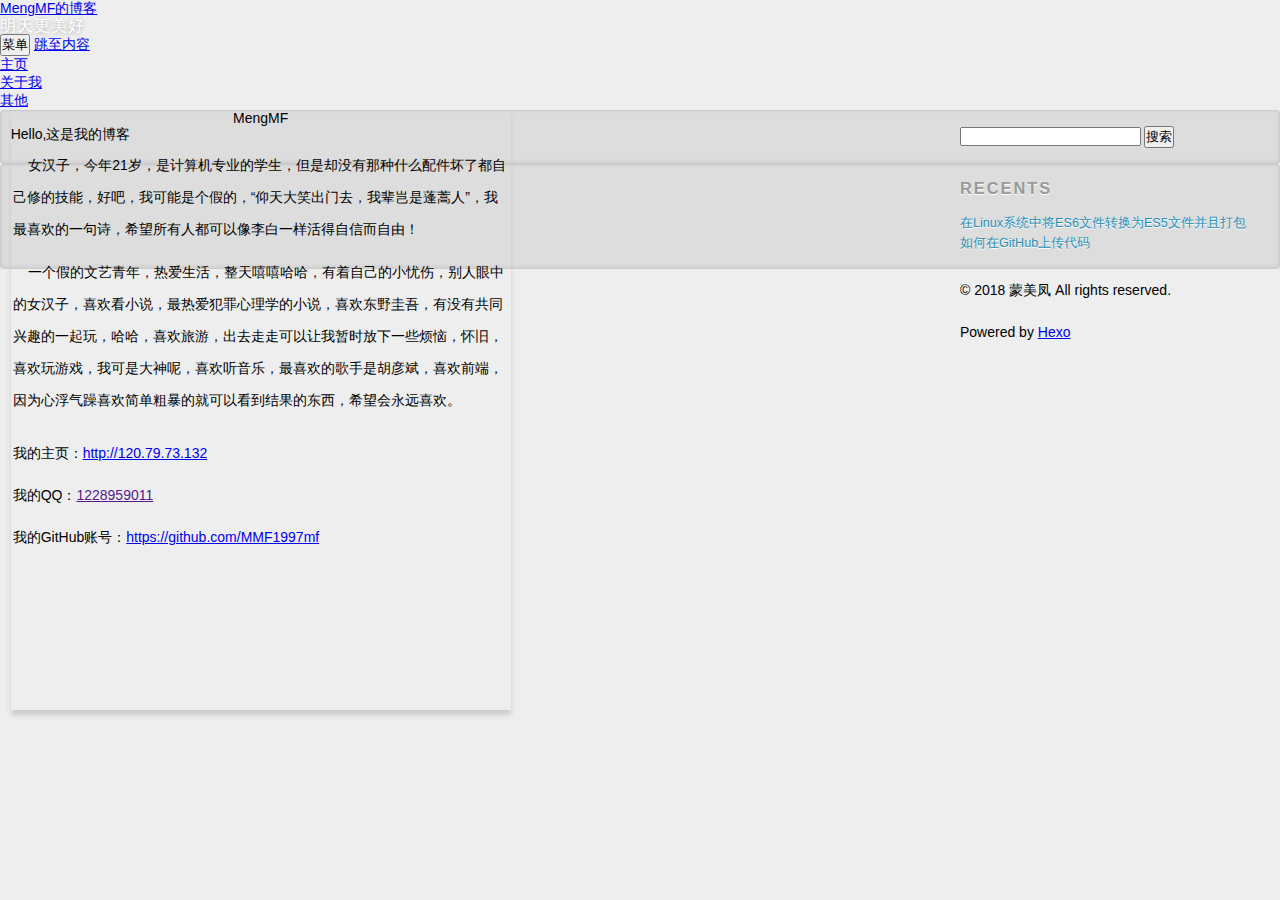
<file: about/index.html>
<!DOCTYPE html>
<html>
<head>
  <meta charset="utf-8">
  
  
  <meta name="description" content="明天更美好" />
  

  
  
  
  
  
  
  <title>关于 | MengMF的博客</title>
  <meta name="viewport" content="width=device-width, initial-scale=1, maximum-scale=1">
  <meta name="description" content="明天更美好">
<meta property="og:type" content="website">
<meta property="og:title" content="MengMF的博客">
<meta property="og:url" content="http://yoursite.com/archives/index.html">
<meta property="og:site_name" content="MengMF的博客">
<meta property="og:description" content="明天更美好">
<meta property="og:locale" content="zh-Hans">
<meta name="twitter:card" content="summary">
<meta name="twitter:title" content="MengMF的博客">
<meta name="twitter:description" content="明天更美好">
  
  
    <link rel="icon" href="/css/images/favicon1.ico">
  
  <link rel="stylesheet" href="/css/style.css">
  

  
  <!-- baidu webmaster push -->
  <script src='//push.zhanzhang.baidu.com/push.js'></script>
</head>
<body class="home blog custom-background custom-font-enabled single-author">
  <div id="page" class="hfeed site">
      <header id="masthead" class="site-header" role="banner">
    <hgroup>
      <h1 class="site-title">
        <a href="/" title="MengMF的博客" rel="home">MengMF的博客</a>
      </h1>
      
        <h2 class="site-description">
          <a href="/" id="subtitle">明天更美好</a>
        </h2>
      
    </hgroup>

    <nav id="site-navigation" class="main-navigation" role="navigation">
            <button class="menu-toggle">菜单</button>
            <a class="assistive-text" href="/#content" title="跳至内容">跳至内容</a><!--TODO-->
            <div class="menu-main-container">
                <ul id="menu-main" class="nav-menu">
                
                    <li class="menu-item menu-item-type-post_type menu-item-object-page"><a href="/MengMF">主页</a></li>
                
                    <li class="menu-item menu-item-type-post_type menu-item-object-page"><a href="/about">关于我</a></li>
                
                    <li class="menu-item menu-item-type-post_type menu-item-object-page"><a href="/something">其他</a></li>
                
                </ul>
            </div>
    </nav>
</header>
      <div id="main" class="wrapper">
        <div id="primary" class="site-content"><div id="content" role="main">
      <div class="card">
          <h3 style="text-align: center">MengMF</h3>
          <h3>Hello,这是我的博客</h3>
          <p>&nbsp;&nbsp;&nbsp;&nbsp;女汉子，今年21岁，是计算机专业的学生，但是却没有那种什么配件坏了都自己修的技能，好吧，我可能是个假的，“仰天大笑出门去，我辈岂是蓬蒿人”，我最喜欢的一句诗，希望所有人都可以像李白一样活得自信而自由！</p>
          <p>&nbsp;&nbsp;&nbsp;&nbsp;一个假的文艺青年，热爱生活，整天嘻嘻哈哈，有着自己的小忧伤，别人眼中的女汉子，喜欢看小说，最热爱犯罪心理学的小说，喜欢东野圭吾，有没有共同兴趣的一起玩，哈哈，喜欢旅游，出去走走可以让我暂时放下一些烦恼，怀旧，喜欢玩游戏，我可是大神呢，喜欢听音乐，最喜欢的歌手是胡彦斌，喜欢前端，因为心浮气躁喜欢简单粗暴的就可以看到结果的东西，希望会永远喜欢。</p>
        <p></p>
        <p>我的主页：<a href="http://120.79.73.132">http://120.79.73.132</a></p>
        <p>我的QQ：<a href="">1228959011</a></p>
        <p>我的GitHub账号：<a href="https://github.com/MMF1997mf">https://github.com/MMF1997mf</a></p>
        </div>


    
    </footer>
</article>
  
  
    </div></section>
  

</div></div>
        <div id="secondary" class="widget-area" role="complementary">
  
    <aside id="search" class="widget widget_search"><form role="search" method="get" accept-charset="utf-8" id="searchform" class="searchform" action="//google.com/search">
    <div>
        <input type="text" value="" name="s" id="s" />
        <input type="submit" id="searchsubmit" value="搜索" />
    </div>
</form></aside>
  
    
  
    
  
    
  <aside class="widget">
    <h3 class="widget-title">Recents</h3>
    <div class="widget-content">
      <ul>
        
          <li>
            <a href="/2018/10/09/在linux系统中将ES6文件转换为Es5文件并且打包/">在Linux系统中将ES6文件转换为ES5文件并且打包</a>
          </li>
        
          <li>
            <a href="/2018/10/09/如何在GitHub上传代码/">如何在GitHub上传代码</a>
          </li>
        
      </ul>
    </div>
  </aside>

  
    
  
    
  
</div>
      </div>
      <footer id="colophon" role="contentinfo">
    <p>&copy; 2018 蒙美凤
    All rights reserved.</p>
    <p>Powered by <a href="http://hexo.io/" target="_blank">Hexo</a></p>
</footer>
    <script>window._bd_share_config={"common":{"bdSnsKey":{},"bdText":"","bdMini":"1","bdMiniList":false,"bdPic":"","bdStyle":"2","bdSize":"16"},"share":{}};with(document)0[(getElementsByTagName('head')[0]||body).appendChild(createElement('script')).src='http://bdimg.share.baidu.com/static/api/js/share.js?v=89860593.js?cdnversion='+~(-new Date()/36e5)];</script>

<script src="/js/jquery-2.0.3.min.js"></script>


  <link rel="stylesheet" href="/fancybox/jquery.fancybox.css">
  <script src="/fancybox/jquery.fancybox.pack.js"></script>


<script src="/js/script.js"></script>

<script src="/js/navigation.js"></script>

<div id="bg"></div>

  </div>
</body>
</html>
<style>
  .card{
    height:600px;
    width:500px;
    box-shadow: 0 5px 5px 0 #ccc;
    position:absolute;
    /* background:aqua; */
    margin:0 auto;
  }
  .card>h3{
  }
  #content{
    height:400px;
}
#secondary{
  padding-top:0;
}
p{
  padding:5px 2px;
  line-height:2.3em;
}
</style>
</file>
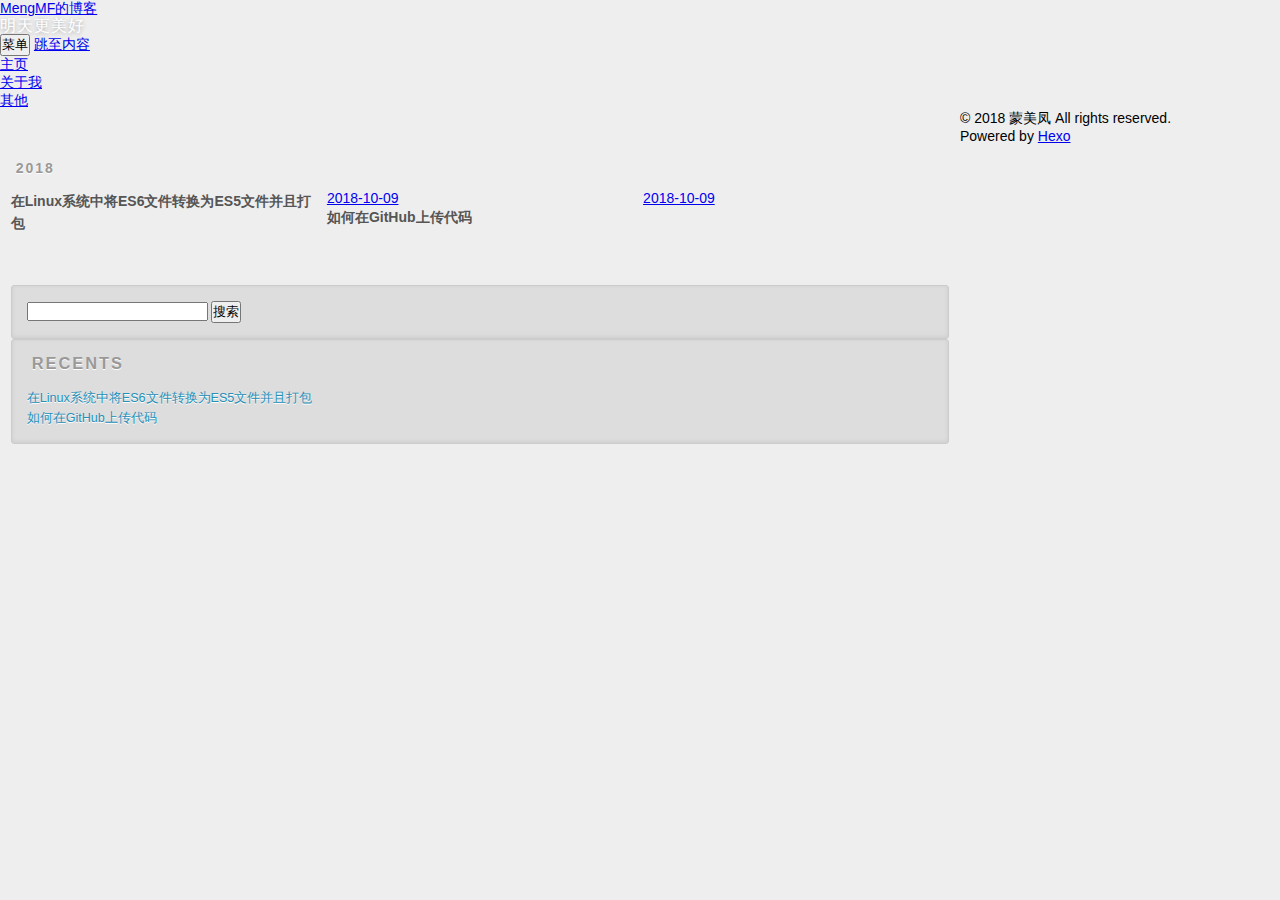
<file: something/index.html>
<!DOCTYPE html>
<html>
<head>
  <meta charset="utf-8">
  
  
  <meta name="description" content="明天更美好" />
  

  
  
  
  
  
  
  <title>其他 | MengMF的博客</title>
  <meta name="viewport" content="width=device-width, initial-scale=1, maximum-scale=1">
  <meta name="description" content="明天更美好">
<meta property="og:type" content="website">
<meta property="og:title" content="MengMF的博客">
<meta property="og:url" content="http://yoursite.com/archives/index.html">
<meta property="og:site_name" content="MengMF的博客">
<meta property="og:description" content="明天更美好">
<meta property="og:locale" content="zh-Hans">
<meta name="twitter:card" content="summary">
<meta name="twitter:title" content="MengMF的博客">
<meta name="twitter:description" content="明天更美好">
  
  
    <link rel="icon" href="/css/images/favicon1.ico">
  
  <link rel="stylesheet" href="/css/style.css">
  

  
  <!-- baidu webmaster push -->
  <script src='//push.zhanzhang.baidu.com/push.js'></script>
</head>
<body class="home blog custom-background custom-font-enabled single-author">
  <div id="page" class="hfeed site">
      <header id="masthead" class="site-header" role="banner">
    <hgroup>
      <h1 class="site-title">
        <a href="/" title="MengMF的博客" rel="home">MengMF的博客</a>
      </h1>
      
        <h2 class="site-description">
          <a href="/" id="subtitle">明天更美好</a>
        </h2>
      
    </hgroup>

    <nav id="site-navigation" class="main-navigation" role="navigation">
            <button class="menu-toggle">菜单</button>
            <a class="assistive-text" href="/#content" title="跳至内容">跳至内容</a><!--TODO-->
            <div class="menu-main-container">
                <ul id="menu-main" class="nav-menu">
                
                    <li class="menu-item menu-item-type-post_type menu-item-object-page"><a href="/MengMF">主页</a></li>
                
                    <li class="menu-item menu-item-type-post_type menu-item-object-page"><a href="/about">关于我</a></li>
                
                    <li class="menu-item menu-item-type-post_type menu-item-object-page"><a href="/something">其他</a></li>
                
                </ul>
            </div>
    </nav>
</header>
      <div id="main" class="wrapper">
        <div id="primary" class="site-content"><div id="content" role="main">
  
  
    
    
      
      
      <section class="archives-wrap">
        <div class="archive-year-wrap">
          <a href="/archives/2018" class="archive-year">2018</a>
        </div>
        <div class="archives">
    
    <article class="post type-post status-publish format-standard hentry archive-type-post">
  <header class="entry-header">
      
  
    <h1 class="entry-title">
      <a class="archive-article-title" href="/2018/10/09/在linux系统中将ES6文件转换为Es5文件并且打包/">在Linux系统中将ES6文件转换为ES5文件并且打包</a>
    </h1>
  

  </header>
  <footer class="entry-meta">
    <a href="/2018/10/09/在linux系统中将ES6文件转换为Es5文件并且打包/">
    <time datetime="2018-10-09T10:47:06.449Z" class="entry-date">
        2018-10-09
    </time>
</a>
    
    
    </footer>
</article>
  
    
    
    <article class="post type-post status-publish format-standard hentry archive-type-post">
  <header class="entry-header">
      
  
    <h1 class="entry-title">
      <a class="archive-article-title" href="/2018/10/09/如何在GitHub上传代码/">如何在GitHub上传代码</a>
    </h1>
  

  </header>
  <footer class="entry-meta">
    <a href="/2018/10/09/如何在GitHub上传代码/">
    <time datetime="2018-10-09T08:32:10.263Z" class="entry-date">
        2018-10-09
    </time>
</a>
    
    
    </footer>
</article>
  
  
    </div></section>
  

</div></div>
        <div id="secondary" class="widget-area" role="complementary">
  
    <aside id="search" class="widget widget_search"><form role="search" method="get" accept-charset="utf-8" id="searchform" class="searchform" action="//google.com/search">
    <div>
        <input type="text" value="" name="s" id="s" />
        <input type="submit" id="searchsubmit" value="搜索" />
    </div>
</form></aside>
  
    
  
    
  
    
  <aside class="widget">
    <h3 class="widget-title">Recents</h3>
    <div class="widget-content">
      <ul>
        
          <li>
            <a href="/2018/10/09/在linux系统中将ES6文件转换为Es5文件并且打包/">在Linux系统中将ES6文件转换为ES5文件并且打包</a>
          </li>
        
          <li>
            <a href="/2018/10/09/如何在GitHub上传代码/">如何在GitHub上传代码</a>
          </li>
        
      </ul>
    </div>
  </aside>

  
    
  
    
  
</div>
      </div>
      <footer id="colophon" role="contentinfo">
    <p>&copy; 2018 蒙美凤
    All rights reserved.</p>
    <p>Powered by <a href="http://hexo.io/" target="_blank">Hexo</a></p>
</footer>
    <script>window._bd_share_config={"common":{"bdSnsKey":{},"bdText":"","bdMini":"1","bdMiniList":false,"bdPic":"","bdStyle":"2","bdSize":"16"},"share":{}};with(document)0[(getElementsByTagName('head')[0]||body).appendChild(createElement('script')).src='http://bdimg.share.baidu.com/static/api/js/share.js?v=89860593.js?cdnversion='+~(-new Date()/36e5)];</script>

<script src="/js/jquery-2.0.3.min.js"></script>


  <link rel="stylesheet" href="/fancybox/jquery.fancybox.css">
  <script src="/fancybox/jquery.fancybox.pack.js"></script>


<script src="/js/script.js"></script>

<script src="/js/navigation.js"></script>

<div id="bg"></div>

  </div>
</body>
</html>
</file>
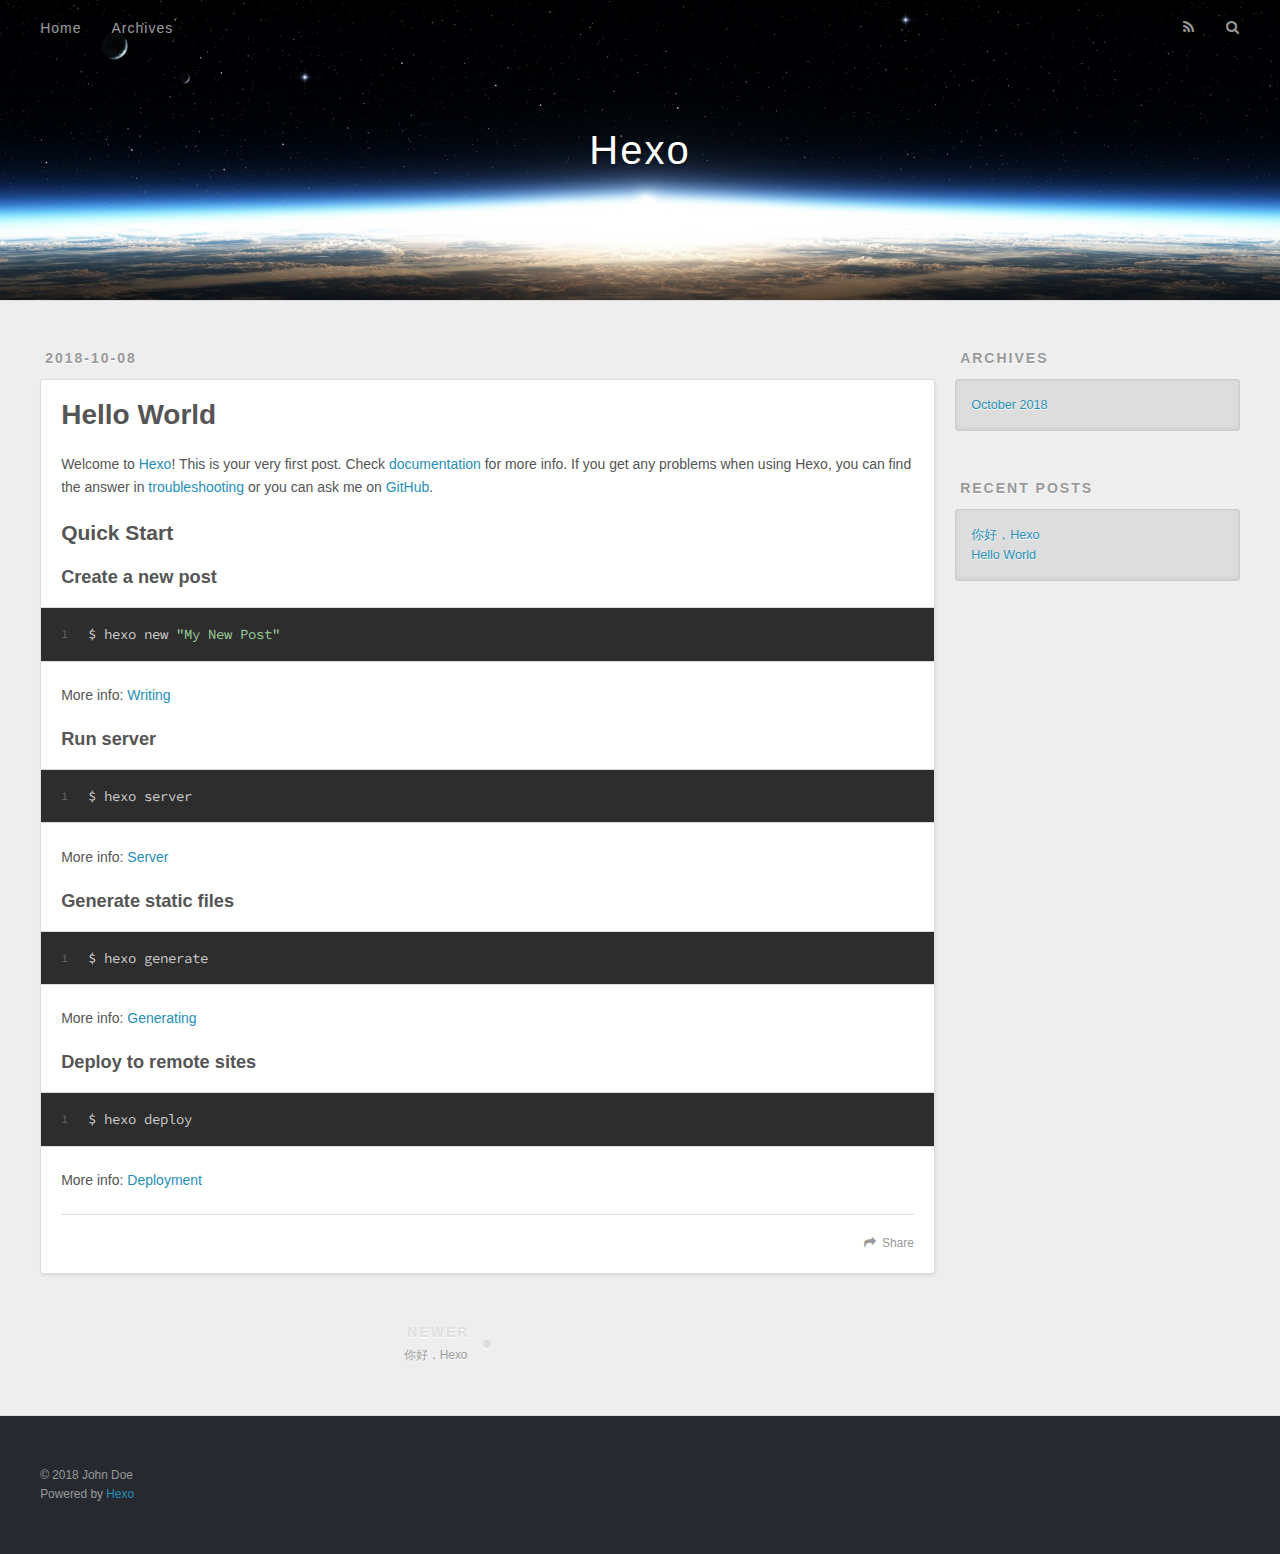
<file: 2018/10/08/hello-world/index.html>
<!DOCTYPE html>
<html>
<head>
  <meta charset="utf-8">
  

  
  <title>Hello World | Hexo</title>
  <meta name="viewport" content="width=device-width, initial-scale=1, maximum-scale=1">
  <meta name="description" content="Welcome to Hexo! This is your very first post. Check documentation for more info. If you get any problems when using Hexo, you can find the answer in troubleshooting or you can ask me on GitHub. Quick">
<meta property="og:type" content="article">
<meta property="og:title" content="Hello World">
<meta property="og:url" content="http://yoursite.com/2018/10/08/hello-world/index.html">
<meta property="og:site_name" content="Hexo">
<meta property="og:description" content="Welcome to Hexo! This is your very first post. Check documentation for more info. If you get any problems when using Hexo, you can find the answer in troubleshooting or you can ask me on GitHub. Quick">
<meta property="og:locale" content="default">
<meta property="og:updated_time" content="2018-10-08T11:59:12.263Z">
<meta name="twitter:card" content="summary">
<meta name="twitter:title" content="Hello World">
<meta name="twitter:description" content="Welcome to Hexo! This is your very first post. Check documentation for more info. If you get any problems when using Hexo, you can find the answer in troubleshooting or you can ask me on GitHub. Quick">
  
    <link rel="alternate" href="/atom.xml" title="Hexo" type="application/atom+xml">
  
  
    <link rel="icon" href="/favicon.png">
  
  
    <link href="//fonts.googleapis.com/css?family=Source+Code+Pro" rel="stylesheet" type="text/css">
  
  <link rel="stylesheet" href="/css/style.css">
</head>

<body>
  <div id="container">
    <div id="wrap">
      <header id="header">
  <div id="banner"></div>
  <div id="header-outer" class="outer">
    <div id="header-title" class="inner">
      <h1 id="logo-wrap">
        <a href="/" id="logo">Hexo</a>
      </h1>
      
    </div>
    <div id="header-inner" class="inner">
      <nav id="main-nav">
        <a id="main-nav-toggle" class="nav-icon"></a>
        
          <a class="main-nav-link" href="/">Home</a>
        
          <a class="main-nav-link" href="/archives">Archives</a>
        
      </nav>
      <nav id="sub-nav">
        
          <a id="nav-rss-link" class="nav-icon" href="/atom.xml" title="RSS Feed"></a>
        
        <a id="nav-search-btn" class="nav-icon" title="Search"></a>
      </nav>
      <div id="search-form-wrap">
        <form action="//google.com/search" method="get" accept-charset="UTF-8" class="search-form"><input type="search" name="q" class="search-form-input" placeholder="Search"><button type="submit" class="search-form-submit">&#xF002;</button><input type="hidden" name="sitesearch" value="http://yoursite.com"></form>
      </div>
    </div>
  </div>
</header>
      <div class="outer">
        <section id="main"><article id="post-hello-world" class="article article-type-post" itemscope itemprop="blogPost">
  <div class="article-meta">
    <a href="/2018/10/08/hello-world/" class="article-date">
  <time datetime="2018-10-08T11:59:12.263Z" itemprop="datePublished">2018-10-08</time>
</a>
    
  </div>
  <div class="article-inner">
    
    
      <header class="article-header">
        
  
    <h1 class="article-title" itemprop="name">
      Hello World
    </h1>
  

      </header>
    
    <div class="article-entry" itemprop="articleBody">
      
        <p>Welcome to <a href="https://hexo.io/" target="_blank" rel="noopener">Hexo</a>! This is your very first post. Check <a href="https://hexo.io/docs/" target="_blank" rel="noopener">documentation</a> for more info. If you get any problems when using Hexo, you can find the answer in <a href="https://hexo.io/docs/troubleshooting.html" target="_blank" rel="noopener">troubleshooting</a> or you can ask me on <a href="https://github.com/hexojs/hexo/issues" target="_blank" rel="noopener">GitHub</a>.</p>
<h2 id="Quick-Start"><a href="#Quick-Start" class="headerlink" title="Quick Start"></a>Quick Start</h2><h3 id="Create-a-new-post"><a href="#Create-a-new-post" class="headerlink" title="Create a new post"></a>Create a new post</h3><figure class="highlight bash"><table><tr><td class="gutter"><pre><span class="line">1</span><br></pre></td><td class="code"><pre><span class="line">$ hexo new <span class="string">"My New Post"</span></span><br></pre></td></tr></table></figure>
<p>More info: <a href="https://hexo.io/docs/writing.html" target="_blank" rel="noopener">Writing</a></p>
<h3 id="Run-server"><a href="#Run-server" class="headerlink" title="Run server"></a>Run server</h3><figure class="highlight bash"><table><tr><td class="gutter"><pre><span class="line">1</span><br></pre></td><td class="code"><pre><span class="line">$ hexo server</span><br></pre></td></tr></table></figure>
<p>More info: <a href="https://hexo.io/docs/server.html" target="_blank" rel="noopener">Server</a></p>
<h3 id="Generate-static-files"><a href="#Generate-static-files" class="headerlink" title="Generate static files"></a>Generate static files</h3><figure class="highlight bash"><table><tr><td class="gutter"><pre><span class="line">1</span><br></pre></td><td class="code"><pre><span class="line">$ hexo generate</span><br></pre></td></tr></table></figure>
<p>More info: <a href="https://hexo.io/docs/generating.html" target="_blank" rel="noopener">Generating</a></p>
<h3 id="Deploy-to-remote-sites"><a href="#Deploy-to-remote-sites" class="headerlink" title="Deploy to remote sites"></a>Deploy to remote sites</h3><figure class="highlight bash"><table><tr><td class="gutter"><pre><span class="line">1</span><br></pre></td><td class="code"><pre><span class="line">$ hexo deploy</span><br></pre></td></tr></table></figure>
<p>More info: <a href="https://hexo.io/docs/deployment.html" target="_blank" rel="noopener">Deployment</a></p>

      
    </div>
    <footer class="article-footer">
      <a data-url="http://yoursite.com/2018/10/08/hello-world/" data-id="cjn0bn9090000wgvdapdjwlkb" class="article-share-link">Share</a>
      
      
    </footer>
  </div>
  
    
<nav id="article-nav">
  
    <a href="/2018/10/08/你好，Hexo/" id="article-nav-newer" class="article-nav-link-wrap">
      <strong class="article-nav-caption">Newer</strong>
      <div class="article-nav-title">
        
          你好，Hexo
        
      </div>
    </a>
  
  
</nav>

  
</article>

</section>
        
          <aside id="sidebar">
  
    

  
    

  
    
  
    
  <div class="widget-wrap">
    <h3 class="widget-title">Archives</h3>
    <div class="widget">
      <ul class="archive-list"><li class="archive-list-item"><a class="archive-list-link" href="/archives/2018/10/">October 2018</a></li></ul>
    </div>
  </div>


  
    
  <div class="widget-wrap">
    <h3 class="widget-title">Recent Posts</h3>
    <div class="widget">
      <ul>
        
          <li>
            <a href="/2018/10/08/你好，Hexo/">你好，Hexo</a>
          </li>
        
          <li>
            <a href="/2018/10/08/hello-world/">Hello World</a>
          </li>
        
      </ul>
    </div>
  </div>

  
</aside>
        
      </div>
      <footer id="footer">
  
  <div class="outer">
    <div id="footer-info" class="inner">
      &copy; 2018 John Doe<br>
      Powered by <a href="http://hexo.io/" target="_blank">Hexo</a>
    </div>
  </div>
</footer>
    </div>
    <nav id="mobile-nav">
  
    <a href="/" class="mobile-nav-link">Home</a>
  
    <a href="/archives" class="mobile-nav-link">Archives</a>
  
</nav>
    

<script src="//ajax.googleapis.com/ajax/libs/jquery/2.0.3/jquery.min.js"></script>


  <link rel="stylesheet" href="/fancybox/jquery.fancybox.css">
  <script src="/fancybox/jquery.fancybox.pack.js"></script>


<script src="/js/script.js"></script>



  </div>
</body>
</html>
</file>
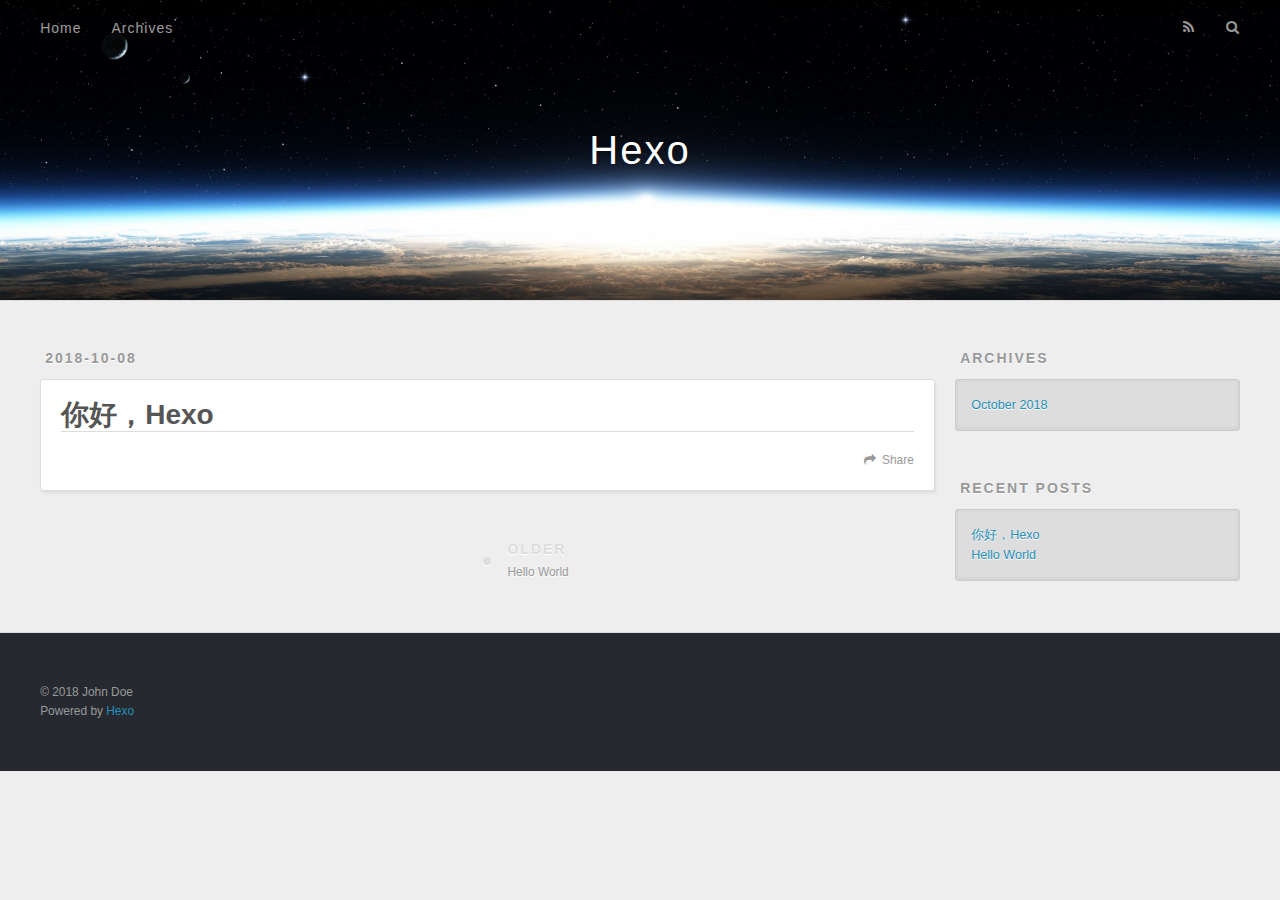
<file: 2018/10/08/你好，Hexo/index.html>
<!DOCTYPE html>
<html>
<head>
  <meta charset="utf-8">
  

  
  <title>你好，Hexo | Hexo</title>
  <meta name="viewport" content="width=device-width, initial-scale=1, maximum-scale=1">
  <meta property="og:type" content="article">
<meta property="og:title" content="你好，Hexo">
<meta property="og:url" content="http://yoursite.com/2018/10/08/你好，Hexo/index.html">
<meta property="og:site_name" content="Hexo">
<meta property="og:locale" content="default">
<meta property="og:updated_time" content="2018-10-08T13:13:28.374Z">
<meta name="twitter:card" content="summary">
<meta name="twitter:title" content="你好，Hexo">
  
    <link rel="alternate" href="/atom.xml" title="Hexo" type="application/atom+xml">
  
  
    <link rel="icon" href="/favicon.png">
  
  
    <link href="//fonts.googleapis.com/css?family=Source+Code+Pro" rel="stylesheet" type="text/css">
  
  <link rel="stylesheet" href="/css/style.css">
</head>

<body>
  <div id="container">
    <div id="wrap">
      <header id="header">
  <div id="banner"></div>
  <div id="header-outer" class="outer">
    <div id="header-title" class="inner">
      <h1 id="logo-wrap">
        <a href="/" id="logo">Hexo</a>
      </h1>
      
    </div>
    <div id="header-inner" class="inner">
      <nav id="main-nav">
        <a id="main-nav-toggle" class="nav-icon"></a>
        
          <a class="main-nav-link" href="/">Home</a>
        
          <a class="main-nav-link" href="/archives">Archives</a>
        
      </nav>
      <nav id="sub-nav">
        
          <a id="nav-rss-link" class="nav-icon" href="/atom.xml" title="RSS Feed"></a>
        
        <a id="nav-search-btn" class="nav-icon" title="Search"></a>
      </nav>
      <div id="search-form-wrap">
        <form action="//google.com/search" method="get" accept-charset="UTF-8" class="search-form"><input type="search" name="q" class="search-form-input" placeholder="Search"><button type="submit" class="search-form-submit">&#xF002;</button><input type="hidden" name="sitesearch" value="http://yoursite.com"></form>
      </div>
    </div>
  </div>
</header>
      <div class="outer">
        <section id="main"><article id="post-你好，Hexo" class="article article-type-post" itemscope itemprop="blogPost">
  <div class="article-meta">
    <a href="/2018/10/08/你好，Hexo/" class="article-date">
  <time datetime="2018-10-08T13:13:28.000Z" itemprop="datePublished">2018-10-08</time>
</a>
    
  </div>
  <div class="article-inner">
    
    
      <header class="article-header">
        
  
    <h1 class="article-title" itemprop="name">
      你好，Hexo
    </h1>
  

      </header>
    
    <div class="article-entry" itemprop="articleBody">
      
        
      
    </div>
    <footer class="article-footer">
      <a data-url="http://yoursite.com/2018/10/08/你好，Hexo/" data-id="cjn0bn90k0001wgvd7xmf6nsg" class="article-share-link">Share</a>
      
      
    </footer>
  </div>
  
    
<nav id="article-nav">
  
  
    <a href="/2018/10/08/hello-world/" id="article-nav-older" class="article-nav-link-wrap">
      <strong class="article-nav-caption">Older</strong>
      <div class="article-nav-title">Hello World</div>
    </a>
  
</nav>

  
</article>

</section>
        
          <aside id="sidebar">
  
    

  
    

  
    
  
    
  <div class="widget-wrap">
    <h3 class="widget-title">Archives</h3>
    <div class="widget">
      <ul class="archive-list"><li class="archive-list-item"><a class="archive-list-link" href="/archives/2018/10/">October 2018</a></li></ul>
    </div>
  </div>


  
    
  <div class="widget-wrap">
    <h3 class="widget-title">Recent Posts</h3>
    <div class="widget">
      <ul>
        
          <li>
            <a href="/2018/10/08/你好，Hexo/">你好，Hexo</a>
          </li>
        
          <li>
            <a href="/2018/10/08/hello-world/">Hello World</a>
          </li>
        
      </ul>
    </div>
  </div>

  
</aside>
        
      </div>
      <footer id="footer">
  
  <div class="outer">
    <div id="footer-info" class="inner">
      &copy; 2018 John Doe<br>
      Powered by <a href="http://hexo.io/" target="_blank">Hexo</a>
    </div>
  </div>
</footer>
    </div>
    <nav id="mobile-nav">
  
    <a href="/" class="mobile-nav-link">Home</a>
  
    <a href="/archives" class="mobile-nav-link">Archives</a>
  
</nav>
    

<script src="//ajax.googleapis.com/ajax/libs/jquery/2.0.3/jquery.min.js"></script>


  <link rel="stylesheet" href="/fancybox/jquery.fancybox.css">
  <script src="/fancybox/jquery.fancybox.pack.js"></script>


<script src="/js/script.js"></script>



  </div>
</body>
</html>
</file>
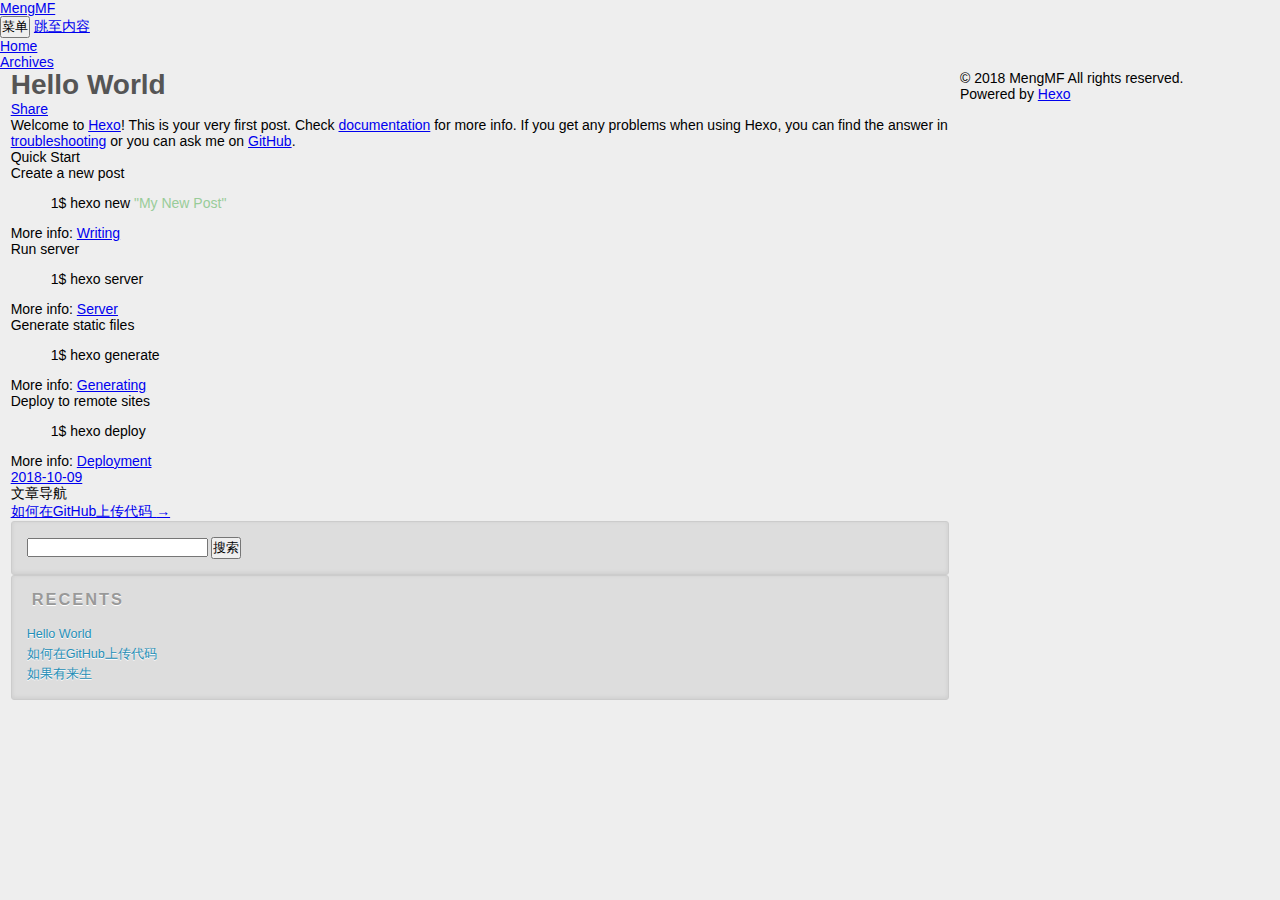
<file: 2018/10/09/hello-world/index.html>
<!DOCTYPE html>
<html>
<head>
  <meta charset="utf-8">
  
  
  <meta name="description" content="明天更美好" />
  

  
  
  
  
  
  
  <title>Hello World | MengMF</title>
  <meta name="viewport" content="width=device-width, initial-scale=1, maximum-scale=1">
  <meta name="description" content="Welcome to Hexo! This is your very first post. Check documentation for more info. If you get any problems when using Hexo, you can find the answer in troubleshooting or you can ask me on GitHub. Quick">
<meta property="og:type" content="article">
<meta property="og:title" content="Hello World">
<meta property="og:url" content="http://yoursite.com/2018/10/09/hello-world/index.html">
<meta property="og:site_name" content="MengMF">
<meta property="og:description" content="Welcome to Hexo! This is your very first post. Check documentation for more info. If you get any problems when using Hexo, you can find the answer in troubleshooting or you can ask me on GitHub. Quick">
<meta property="og:locale" content="zh-Hans">
<meta property="og:updated_time" content="2018-10-09T09:12:40.888Z">
<meta name="twitter:card" content="summary">
<meta name="twitter:title" content="Hello World">
<meta name="twitter:description" content="Welcome to Hexo! This is your very first post. Check documentation for more info. If you get any problems when using Hexo, you can find the answer in troubleshooting or you can ask me on GitHub. Quick">
  
  
    <link rel="icon" href="/css/images/favicon.ico">
  
  <link rel="stylesheet" href="/css/style.css">
  

  
  <!-- baidu webmaster push -->
  <script src='//push.zhanzhang.baidu.com/push.js'></script>
</head>
<body class="home blog custom-background custom-font-enabled single-author">
  <div id="page" class="hfeed site">
      <header id="masthead" class="site-header" role="banner">
    <hgroup>
      <h1 class="site-title">
        <a href="/" title="MengMF" rel="home">MengMF</a>
      </h1>
      
        <script type="text/javascript" src="http://api.hitokoto.us/rand?encode=js&charset=utf-8"></script>
        <h2 class="site-description"><script>hitokoto();</script></h2>
      
    </hgroup>

    <nav id="site-navigation" class="main-navigation" role="navigation">
            <button class="menu-toggle">菜单</button>
            <a class="assistive-text" href="/#content" title="跳至内容">跳至内容</a><!--TODO-->
            <div class="menu-main-container">
                <ul id="menu-main" class="nav-menu">
                
                    <li class="menu-item menu-item-type-post_type menu-item-object-page"><a href="/">Home</a></li>
                
                    <li class="menu-item menu-item-type-post_type menu-item-object-page"><a href="/archives">Archives</a></li>
                
                </ul>
            </div>
    </nav>
</header>
      <div id="main" class="wrapper">
        <div id="primary" class="site-content"><div id="content" role="main"><article id="post-hello-world" class="post-hello-world post type-post status-publish format-standard hentry">
    <!---->

      <header class="entry-header">
        
        
  
    <h1 class="entry-title article-title">
      Hello World
    </h1>
  

        
        <div class="comments-link">
            
            <a href="javascript:void(0);" data-url="http://yoursite.com/2018/10/09/hello-world/" data-id="cjn1ixenq000060vd12zwqaz0" class="leave-reply bdsharebuttonbox" data-cmd="more">Share</a>
        </div><!-- .comments-link -->
      </header><!-- .entry-header -->

    <div class="entry-content">
      
        <p>Welcome to <a href="https://hexo.io/" target="_blank" rel="noopener">Hexo</a>! This is your very first post. Check <a href="https://hexo.io/docs/" target="_blank" rel="noopener">documentation</a> for more info. If you get any problems when using Hexo, you can find the answer in <a href="https://hexo.io/docs/troubleshooting.html" target="_blank" rel="noopener">troubleshooting</a> or you can ask me on <a href="https://github.com/hexojs/hexo/issues" target="_blank" rel="noopener">GitHub</a>.</p>
<h2 id="Quick-Start"><a href="#Quick-Start" class="headerlink" title="Quick Start"></a>Quick Start</h2><h3 id="Create-a-new-post"><a href="#Create-a-new-post" class="headerlink" title="Create a new post"></a>Create a new post</h3><figure class="highlight bash"><table><tr><td class="gutter"><pre><span class="line">1</span><br></pre></td><td class="code"><pre><span class="line">$ hexo new <span class="string">"My New Post"</span></span><br></pre></td></tr></table></figure>
<p>More info: <a href="https://hexo.io/docs/writing.html" target="_blank" rel="noopener">Writing</a></p>
<h3 id="Run-server"><a href="#Run-server" class="headerlink" title="Run server"></a>Run server</h3><figure class="highlight bash"><table><tr><td class="gutter"><pre><span class="line">1</span><br></pre></td><td class="code"><pre><span class="line">$ hexo server</span><br></pre></td></tr></table></figure>
<p>More info: <a href="https://hexo.io/docs/server.html" target="_blank" rel="noopener">Server</a></p>
<h3 id="Generate-static-files"><a href="#Generate-static-files" class="headerlink" title="Generate static files"></a>Generate static files</h3><figure class="highlight bash"><table><tr><td class="gutter"><pre><span class="line">1</span><br></pre></td><td class="code"><pre><span class="line">$ hexo generate</span><br></pre></td></tr></table></figure>
<p>More info: <a href="https://hexo.io/docs/generating.html" target="_blank" rel="noopener">Generating</a></p>
<h3 id="Deploy-to-remote-sites"><a href="#Deploy-to-remote-sites" class="headerlink" title="Deploy to remote sites"></a>Deploy to remote sites</h3><figure class="highlight bash"><table><tr><td class="gutter"><pre><span class="line">1</span><br></pre></td><td class="code"><pre><span class="line">$ hexo deploy</span><br></pre></td></tr></table></figure>
<p>More info: <a href="https://hexo.io/docs/deployment.html" target="_blank" rel="noopener">Deployment</a></p>

      
    </div><!-- .entry-content -->

    <footer class="entry-meta">
    <a href="/2018/10/09/hello-world/">
    <time datetime="2018-10-09T09:12:40.888Z" class="entry-date">
        2018-10-09
    </time>
</a>
    
    
    </footer>
</article>


    
<nav class="nav-single">
    <h3 class="assistive-text">文章导航</h3>
    
    
        <span class="nav-next"><a href="/2018/10/09/如何在GitHub上传代码/" rel="next">如何在GitHub上传代码 <span class="meta-nav">→</span></a></span>
    
</nav><!-- .nav-single -->







</div></div>
        <div id="secondary" class="widget-area" role="complementary">
  
    <aside id="search" class="widget widget_search"><form role="search" method="get" accept-charset="utf-8" id="searchform" class="searchform" action="//google.com/search">
    <div>
        <input type="text" value="" name="s" id="s" />
        <input type="submit" id="searchsubmit" value="搜索" />
    </div>
</form></aside>
  
    
  
    
  
    
  <aside class="widget">
    <h3 class="widget-title">Recents</h3>
    <div class="widget-content">
      <ul>
        
          <li>
            <a href="/2018/10/09/hello-world/">Hello World</a>
          </li>
        
          <li>
            <a href="/2018/10/09/如何在GitHub上传代码/">如何在GitHub上传代码</a>
          </li>
        
          <li>
            <a href="/2018/10/08/你好，Hexo/">如果有来生</a>
          </li>
        
      </ul>
    </div>
  </aside>

  
    
  
    
  
</div>
      </div>
      <footer id="colophon" role="contentinfo">
    <p>&copy; 2018 MengMF
    All rights reserved.</p>
    <p>Powered by <a href="http://hexo.io/" target="_blank">Hexo</a></p>
</footer>
    <script>window._bd_share_config={"common":{"bdSnsKey":{},"bdText":"","bdMini":"1","bdMiniList":false,"bdPic":"","bdStyle":"2","bdSize":"16"},"share":{}};with(document)0[(getElementsByTagName('head')[0]||body).appendChild(createElement('script')).src='http://bdimg.share.baidu.com/static/api/js/share.js?v=89860593.js?cdnversion='+~(-new Date()/36e5)];</script>

<script src="/js/jquery-2.0.3.min.js"></script>


  <link rel="stylesheet" href="/fancybox/jquery.fancybox.css">
  <script src="/fancybox/jquery.fancybox.pack.js"></script>


<script src="/js/script.js"></script>

<script src="/js/navigation.js"></script>

<div id="bg"></div>

  </div>
</body>
</html>
</file>
<file: css/style.css>
body {
  width: 100%;
}
body:before,
body:after {
  content: "";
  display: table;
}
body:after {
  clear: both;
}
html,
body,
div,
span,
applet,
object,
iframe,
h1,
h2,
h3,
h4,
h5,
h6,
p,
blockquote,
pre,
a,
abbr,
acronym,
address,
big,
cite,
code,
del,
dfn,
em,
img,
ins,
kbd,
q,
s,
samp,
small,
strike,
strong,
sub,
sup,
tt,
var,
dl,
dt,
dd,
ol,
ul,
li,
fieldset,
form,
label,
legend,
table,
caption,
tbody,
tfoot,
thead,
tr,
th,
td {
  margin: 0;
  padding: 0;
  border: 0;
  outline: 0;
  font-weight: inherit;
  font-style: inherit;
  font-family: inherit;
  font-size: 100%;
  vertical-align: baseline;
}
body {
  line-height: 1;
  color: #000;
  background: #fff;
}
ol,
ul {
  list-style: none;
}
table {
  border-collapse: separate;
  border-spacing: 0;
  vertical-align: middle;
}
caption,
th,
td {
  text-align: left;
  font-weight: normal;
  vertical-align: middle;
}
a img {
  border: none;
}
input,
button {
  margin: 0;
  padding: 0;
}
input::-moz-focus-inner,
button::-moz-focus-inner {
  border: 0;
  padding: 0;
}
@font-face {
  font-family: FontAwesome;
  font-style: normal;
  font-weight: normal;
  src: url("fonts/fontawesome-webfont.eot?v=#4.0.3");
  src: url("fonts/fontawesome-webfont.eot?#iefix&v=#4.0.3") format("embedded-opentype"), url("fonts/fontawesome-webfont.woff?v=#4.0.3") format("woff"), url("fonts/fontawesome-webfont.ttf?v=#4.0.3") format("truetype"), url("fonts/fontawesome-webfont.svg#fontawesomeregular?v=#4.0.3") format("svg");
}
html,
body,
#container {
  height: 100%;
}
body {
  background: #eee;
  font: 14px -apple-system, BlinkMacSystemFont, "Segoe UI", "Roboto", "Oxygen", "Ubuntu", "Cantarell", "Fira Sans", "Droid Sans", "Helvetica Neue", sans-serif;
  -webkit-text-size-adjust: 100%;
}
.outer {
  max-width: 1220px;
  margin: 0 auto;
  padding: 0 20px;
}
.outer:before,
.outer:after {
  content: "";
  display: table;
}
.outer:after {
  clear: both;
}
.inner {
  display: inline;
  float: left;
  width: 98.33333333333333%;
  margin: 0 0.833333333333333%;
}
.left,
.alignleft {
  float: left;
}
.right,
.alignright {
  float: right;
}
.clear {
  clear: both;
}
#container {
  position: relative;
}
.mobile-nav-on {
  overflow: hidden;
}
#wrap {
  height: 100%;
  width: 100%;
  position: absolute;
  top: 0;
  left: 0;
  -webkit-transition: 0.2s ease-out;
  -moz-transition: 0.2s ease-out;
  -ms-transition: 0.2s ease-out;
  transition: 0.2s ease-out;
  z-index: 1;
  background: #eee;
}
.mobile-nav-on #wrap {
  left: 280px;
}
@media screen and (min-width: 768px) {
  #main {
    display: inline;
    float: left;
    width: 73.33333333333333%;
    margin: 0 0.833333333333333%;
  }
}
.article-date,
.article-category-link,
.archive-year,
.widget-title {
  text-decoration: none;
  text-transform: uppercase;
  letter-spacing: 2px;
  color: #999;
  margin-bottom: 1em;
  margin-left: 5px;
  line-height: 1em;
  text-shadow: 0 1px #fff;
  font-weight: bold;
}
.article-inner,
.archive-article-inner {
  background: #fff;
  -webkit-box-shadow: 1px 2px 3px #ddd;
  box-shadow: 1px 2px 3px #ddd;
  border: 1px solid #ddd;
  border-radius: 3px;
}
.article-entry h1,
.widget h1 {
  font-size: 2em;
}
.article-entry h2,
.widget h2 {
  font-size: 1.5em;
}
.article-entry h3,
.widget h3 {
  font-size: 1.3em;
}
.article-entry h4,
.widget h4 {
  font-size: 1.2em;
}
.article-entry h5,
.widget h5 {
  font-size: 1em;
}
.article-entry h6,
.widget h6 {
  font-size: 1em;
  color: #999;
}
.article-entry hr,
.widget hr {
  border: 1px dashed #ddd;
}
.article-entry strong,
.widget strong {
  font-weight: bold;
}
.article-entry em,
.widget em,
.article-entry cite,
.widget cite {
  font-style: italic;
}
.article-entry sup,
.widget sup,
.article-entry sub,
.widget sub {
  font-size: 0.75em;
  line-height: 0;
  position: relative;
  vertical-align: baseline;
}
.article-entry sup,
.widget sup {
  top: -0.5em;
}
.article-entry sub,
.widget sub {
  bottom: -0.2em;
}
.article-entry small,
.widget small {
  font-size: 0.85em;
}
.article-entry acronym,
.widget acronym,
.article-entry abbr,
.widget abbr {
  border-bottom: 1px dotted;
}
.article-entry ul,
.widget ul,
.article-entry ol,
.widget ol,
.article-entry dl,
.widget dl {
  margin: 0 20px;
  line-height: 1.6em;
}
.article-entry ul ul,
.widget ul ul,
.article-entry ol ul,
.widget ol ul,
.article-entry ul ol,
.widget ul ol,
.article-entry ol ol,
.widget ol ol {
  margin-top: 0;
  margin-bottom: 0;
}
.article-entry ul,
.widget ul {
  list-style: disc;
}
.article-entry ol,
.widget ol {
  list-style: decimal;
}
.article-entry dt,
.widget dt {
  font-weight: bold;
}
#header {
  height: 300px;
  position: relative;
  border-bottom: 1px solid #ddd;
}
#header:before,
#header:after {
  content: "";
  position: absolute;
  left: 0;
  right: 0;
  height: 40px;
}
#header:before {
  top: 0;
  background: -webkit-linear-gradient(rgba(0,0,0,0.2), transparent);
  background: -moz-linear-gradient(rgba(0,0,0,0.2), transparent);
  background: -ms-linear-gradient(rgba(0,0,0,0.2), transparent);
  background: linear-gradient(rgba(0,0,0,0.2), transparent);
}
#header:after {
  bottom: 0;
  background: -webkit-linear-gradient(transparent, rgba(0,0,0,0.2));
  background: -moz-linear-gradient(transparent, rgba(0,0,0,0.2));
  background: -ms-linear-gradient(transparent, rgba(0,0,0,0.2));
  background: linear-gradient(transparent, rgba(0,0,0,0.2));
}
#header-outer {
  height: 100%;
  position: relative;
}
#header-inner {
  position: relative;
  overflow: hidden;
}
#banner {
  position: absolute;
  top: 0;
  left: 0;
  width: 100%;
  height: 100%;
  background: url("images/banner.jpg") center #000;
  -webkit-background-size: cover;
  -moz-background-size: cover;
  background-size: cover;
  z-index: -1;
}
#header-title {
  text-align: center;
  height: 40px;
  position: absolute;
  top: 50%;
  left: 0;
  margin-top: -20px;
}
#logo,
#subtitle {
  text-decoration: none;
  color: #fff;
  font-weight: 300;
  text-shadow: 0 1px 4px rgba(0,0,0,0.3);
}
#logo {
  font-size: 40px;
  line-height: 40px;
  letter-spacing: 2px;
}
#subtitle {
  font-size: 16px;
  line-height: 16px;
  letter-spacing: 1px;
}
#subtitle-wrap {
  margin-top: 16px;
}
#main-nav {
  float: left;
  margin-left: -15px;
}
.nav-icon,
.main-nav-link {
  float: left;
  color: #fff;
  opacity: 0.6;
  text-decoration: none;
  text-shadow: 0 1px rgba(0,0,0,0.2);
  -webkit-transition: opacity 0.2s;
  -moz-transition: opacity 0.2s;
  -ms-transition: opacity 0.2s;
  transition: opacity 0.2s;
  display: block;
  padding: 20px 15px;
}
.nav-icon:hover,
.main-nav-link:hover {
  opacity: 1;
}
.nav-icon {
  font-family: FontAwesome;
  text-align: center;
  font-size: 14px;
  width: 14px;
  height: 14px;
  padding: 20px 15px;
  position: relative;
  cursor: pointer;
}
.main-nav-link {
  font-weight: 300;
  letter-spacing: 1px;
}
@media screen and (max-width: 479px) {
  .main-nav-link {
    display: none;
  }
}
#main-nav-toggle {
  display: none;
}
#main-nav-toggle:before {
  content: "\f0c9";
}
@media screen and (max-width: 479px) {
  #main-nav-toggle {
    display: block;
  }
}
#sub-nav {
  float: right;
  margin-right: -15px;
}
#nav-rss-link:before {
  content: "\f09e";
}
#nav-search-btn:before {
  content: "\f002";
}
#search-form-wrap {
  position: absolute;
  top: 15px;
  width: 150px;
  height: 30px;
  right: -150px;
  opacity: 0;
  -webkit-transition: 0.2s ease-out;
  -moz-transition: 0.2s ease-out;
  -ms-transition: 0.2s ease-out;
  transition: 0.2s ease-out;
}
#search-form-wrap.on {
  opacity: 1;
  right: 0;
}
@media screen and (max-width: 479px) {
  #search-form-wrap {
    width: 100%;
    right: -100%;
  }
}
.search-form {
  position: absolute;
  top: 0;
  left: 0;
  right: 0;
  background: #fff;
  padding: 5px 15px;
  border-radius: 15px;
  -webkit-box-shadow: 0 0 10px rgba(0,0,0,0.3);
  box-shadow: 0 0 10px rgba(0,0,0,0.3);
}
.search-form-input {
  border: none;
  background: none;
  color: #555;
  width: 100%;
  font: 13px -apple-system, BlinkMacSystemFont, "Segoe UI", "Roboto", "Oxygen", "Ubuntu", "Cantarell", "Fira Sans", "Droid Sans", "Helvetica Neue", sans-serif;
  outline: none;
}
.search-form-input::-webkit-search-results-decoration,
.search-form-input::-webkit-search-cancel-button {
  -webkit-appearance: none;
}
.search-form-submit {
  position: absolute;
  top: 50%;
  right: 10px;
  margin-top: -7px;
  font: 13px FontAwesome;
  border: none;
  background: none;
  color: #bbb;
  cursor: pointer;
}
.search-form-submit:hover,
.search-form-submit:focus {
  color: #777;
}
.article {
  margin: 50px 0;
}
.article-inner {
  overflow: hidden;
}
.article-meta:before,
.article-meta:after {
  content: "";
  display: table;
}
.article-meta:after {
  clear: both;
}
.article-date {
  float: left;
}
.article-category {
  float: left;
  line-height: 1em;
  color: #ccc;
  text-shadow: 0 1px #fff;
  margin-left: 8px;
}
.article-category:before {
  content: "\2022";
}
.article-category-link {
  margin: 0 12px 1em;
}
.article-header {
  padding: 20px 20px 0;
}
.article-title {
  text-decoration: none;
  font-size: 2em;
  font-weight: bold;
  color: #555;
  line-height: 1.1em;
  -webkit-transition: color 0.2s;
  -moz-transition: color 0.2s;
  -ms-transition: color 0.2s;
  transition: color 0.2s;
}
a.article-title:hover {
  color: #258fb8;
}
.article-entry {
  color: #555;
  padding: 0 20px;
}
.article-entry:before,
.article-entry:after {
  content: "";
  display: table;
}
.article-entry:after {
  clear: both;
}
.article-entry p,
.article-entry table {
  line-height: 1.6em;
  margin: 1.6em 0;
}
.article-entry h1,
.article-entry h2,
.article-entry h3,
.article-entry h4,
.article-entry h5,
.article-entry h6 {
  font-weight: bold;
}
.article-entry h1,
.article-entry h2,
.article-entry h3,
.article-entry h4,
.article-entry h5,
.article-entry h6 {
  line-height: 1.1em;
  margin: 1.1em 0;
}
.article-entry a {
  color: #258fb8;
  text-decoration: none;
}
.article-entry a:hover {
  text-decoration: underline;
}
.article-entry ul,
.article-entry ol,
.article-entry dl {
  margin-top: 1.6em;
  margin-bottom: 1.6em;
}
.article-entry img,
.article-entry video {
  max-width: 100%;
  height: auto;
  display: block;
  margin: auto;
}
.article-entry iframe {
  border: none;
}
.article-entry table {
  width: 100%;
  border-collapse: collapse;
  border-spacing: 0;
}
.article-entry th {
  font-weight: bold;
  border-bottom: 3px solid #ddd;
  padding-bottom: 0.5em;
}
.article-entry td {
  border-bottom: 1px solid #ddd;
  padding: 10px 0;
}
.article-entry blockquote {
  font-family: Georgia, "Times New Roman", serif;
  font-size: 1.4em;
  margin: 1.6em 20px;
  text-align: center;
}
.article-entry blockquote footer {
  font-size: 14px;
  margin: 1.6em 0;
  font-family: -apple-system, BlinkMacSystemFont, "Segoe UI", "Roboto", "Oxygen", "Ubuntu", "Cantarell", "Fira Sans", "Droid Sans", "Helvetica Neue", sans-serif;
}
.article-entry blockquote footer cite:before {
  content: "—";
  padding: 0 0.5em;
}
.article-entry .pullquote {
  text-align: left;
  width: 45%;
  margin: 0;
}
.article-entry .pullquote.left {
  margin-left: 0.5em;
  margin-right: 1em;
}
.article-entry .pullquote.right {
  margin-right: 0.5em;
  margin-left: 1em;
}
.article-entry .caption {
  color: #999;
  display: block;
  font-size: 0.9em;
  margin-top: 0.5em;
  position: relative;
  text-align: center;
}
.article-entry .video-container {
  position: relative;
  padding-top: 56.25%;
  height: 0;
  overflow: hidden;
}
.article-entry .video-container iframe,
.article-entry .video-container object,
.article-entry .video-container embed {
  position: absolute;
  top: 0;
  left: 0;
  width: 100%;
  height: 100%;
  margin-top: 0;
}
.article-more-link a {
  display: inline-block;
  line-height: 1em;
  padding: 6px 15px;
  border-radius: 15px;
  background: #eee;
  color: #999;
  text-shadow: 0 1px #fff;
  text-decoration: none;
}
.article-more-link a:hover {
  background: #258fb8;
  color: #fff;
  text-decoration: none;
  text-shadow: 0 1px #1e7293;
}
.article-footer {
  font-size: 0.85em;
  line-height: 1.6em;
  border-top: 1px solid #ddd;
  padding-top: 1.6em;
  margin: 0 20px 20px;
}
.article-footer:before,
.article-footer:after {
  content: "";
  display: table;
}
.article-footer:after {
  clear: both;
}
.article-footer a {
  color: #999;
  text-decoration: none;
}
.article-footer a:hover {
  color: #555;
}
.article-tag-list-item {
  float: left;
  margin-right: 10px;
}
.article-tag-list-link:before {
  content: "#";
}
.article-comment-link {
  float: right;
}
.article-comment-link:before {
  content: "\f075";
  font-family: FontAwesome;
  padding-right: 8px;
}
.article-share-link {
  cursor: pointer;
  float: right;
  margin-left: 20px;
}
.article-share-link:before {
  content: "\f064";
  font-family: FontAwesome;
  padding-right: 6px;
}
#article-nav {
  position: relative;
}
#article-nav:before,
#article-nav:after {
  content: "";
  display: table;
}
#article-nav:after {
  clear: both;
}
@media screen and (min-width: 768px) {
  #article-nav {
    margin: 50px 0;
  }
  #article-nav:before {
    width: 8px;
    height: 8px;
    position: absolute;
    top: 50%;
    left: 50%;
    margin-top: -4px;
    margin-left: -4px;
    content: "";
    border-radius: 50%;
    background: #ddd;
    -webkit-box-shadow: 0 1px 2px #fff;
    box-shadow: 0 1px 2px #fff;
  }
}
.article-nav-link-wrap {
  text-decoration: none;
  text-shadow: 0 1px #fff;
  color: #999;
  -webkit-box-sizing: border-box;
  -moz-box-sizing: border-box;
  box-sizing: border-box;
  margin-top: 50px;
  text-align: center;
  display: block;
}
.article-nav-link-wrap:hover {
  color: #555;
}
@media screen and (min-width: 768px) {
  .article-nav-link-wrap {
    width: 50%;
    margin-top: 0;
  }
}
@media screen and (min-width: 768px) {
  #article-nav-newer {
    float: left;
    text-align: right;
    padding-right: 20px;
  }
}
@media screen and (min-width: 768px) {
  #article-nav-older {
    float: right;
    text-align: left;
    padding-left: 20px;
  }
}
.article-nav-caption {
  text-transform: uppercase;
  letter-spacing: 2px;
  color: #ddd;
  line-height: 1em;
  font-weight: bold;
}
#article-nav-newer .article-nav-caption {
  margin-right: -2px;
}
.article-nav-title {
  font-size: 0.85em;
  line-height: 1.6em;
  margin-top: 0.5em;
}
.article-share-box {
  position: absolute;
  display: none;
  background: #fff;
  -webkit-box-shadow: 1px 2px 10px rgba(0,0,0,0.2);
  box-shadow: 1px 2px 10px rgba(0,0,0,0.2);
  border-radius: 3px;
  margin-left: -145px;
  overflow: hidden;
  z-index: 1;
}
.article-share-box.on {
  display: block;
}
.article-share-input {
  width: 100%;
  background: none;
  -webkit-box-sizing: border-box;
  -moz-box-sizing: border-box;
  box-sizing: border-box;
  font: 14px -apple-system, BlinkMacSystemFont, "Segoe UI", "Roboto", "Oxygen", "Ubuntu", "Cantarell", "Fira Sans", "Droid Sans", "Helvetica Neue", sans-serif;
  padding: 0 15px;
  color: #555;
  outline: none;
  border: 1px solid #ddd;
  border-radius: 3px 3px 0 0;
  height: 36px;
  line-height: 36px;
}
.article-share-links {
  background: #eee;
}
.article-share-links:before,
.article-share-links:after {
  content: "";
  display: table;
}
.article-share-links:after {
  clear: both;
}
.article-share-twitter,
.article-share-facebook,
.article-share-pinterest,
.article-share-google {
  width: 50px;
  height: 36px;
  display: block;
  float: left;
  position: relative;
  color: #999;
  text-shadow: 0 1px #fff;
}
.article-share-twitter:before,
.article-share-facebook:before,
.article-share-pinterest:before,
.article-share-google:before {
  font-size: 20px;
  font-family: FontAwesome;
  width: 20px;
  height: 20px;
  position: absolute;
  top: 50%;
  left: 50%;
  margin-top: -10px;
  margin-left: -10px;
  text-align: center;
}
.article-share-twitter:hover,
.article-share-facebook:hover,
.article-share-pinterest:hover,
.article-share-google:hover {
  color: #fff;
}
.article-share-twitter:before {
  content: "\f099";
}
.article-share-twitter:hover {
  background: #00aced;
  text-shadow: 0 1px #008abe;
}
.article-share-facebook:before {
  content: "\f09a";
}
.article-share-facebook:hover {
  background: #3b5998;
  text-shadow: 0 1px #2f477a;
}
.article-share-pinterest:before {
  content: "\f0d2";
}
.article-share-pinterest:hover {
  background: #cb2027;
  text-shadow: 0 1px #a21a1f;
}
.article-share-google:before {
  content: "\f0d5";
}
.article-share-google:hover {
  background: #dd4b39;
  text-shadow: 0 1px #be3221;
}
.article-gallery {
  background: #000;
  position: relative;
}
.article-gallery-photos {
  position: relative;
  overflow: hidden;
}
.article-gallery-img {
  display: none;
  max-width: 100%;
}
.article-gallery-img:first-child {
  display: block;
}
.article-gallery-img.loaded {
  position: absolute;
  display: block;
}
.article-gallery-img img {
  display: block;
  max-width: 100%;
  margin: 0 auto;
}
#comments {
  background: #fff;
  -webkit-box-shadow: 1px 2px 3px #ddd;
  box-shadow: 1px 2px 3px #ddd;
  padding: 20px;
  border: 1px solid #ddd;
  border-radius: 3px;
  margin: 50px 0;
}
#comments a {
  color: #258fb8;
}
.archives-wrap {
  margin: 50px 0;
}
.archives:before,
.archives:after {
  content: "";
  display: table;
}
.archives:after {
  clear: both;
}
.archive-year-wrap {
  margin-bottom: 1em;
}
.archives {
  -webkit-column-gap: 10px;
  -moz-column-gap: 10px;
  column-gap: 10px;
}
@media screen and (min-width: 480px) and (max-width: 767px) {
  .archives {
    -webkit-column-count: 2;
    -moz-column-count: 2;
    column-count: 2;
  }
}
@media screen and (min-width: 768px) {
  .archives {
    -webkit-column-count: 3;
    -moz-column-count: 3;
    column-count: 3;
  }
}
.archive-article {
  -webkit-column-break-inside: avoid;
  page-break-inside: avoid;
  overflow: hidden;
  break-inside: avoid-column;
}
.archive-article-inner {
  padding: 10px;
  margin-bottom: 15px;
}
.archive-article-title {
  text-decoration: none;
  font-weight: bold;
  color: #555;
  -webkit-transition: color 0.2s;
  -moz-transition: color 0.2s;
  -ms-transition: color 0.2s;
  transition: color 0.2s;
  line-height: 1.6em;
}
.archive-article-title:hover {
  color: #258fb8;
}
.archive-article-footer {
  margin-top: 1em;
}
.archive-article-date {
  color: #999;
  text-decoration: none;
  font-size: 0.85em;
  line-height: 1em;
  margin-bottom: 0.5em;
  display: block;
}
#page-nav {
  margin: 50px auto;
  background: #fff;
  -webkit-box-shadow: 1px 2px 3px #ddd;
  box-shadow: 1px 2px 3px #ddd;
  border: 1px solid #ddd;
  border-radius: 3px;
  text-align: center;
  color: #999;
  overflow: hidden;
}
#page-nav:before,
#page-nav:after {
  content: "";
  display: table;
}
#page-nav:after {
  clear: both;
}
#page-nav a,
#page-nav span {
  padding: 10px 20px;
  line-height: 1;
  height: 2ex;
}
#page-nav a {
  color: #999;
  text-decoration: none;
}
#page-nav a:hover {
  background: #999;
  color: #fff;
}
#page-nav .prev {
  float: left;
}
#page-nav .next {
  float: right;
}
#page-nav .page-number {
  display: inline-block;
}
@media screen and (max-width: 479px) {
  #page-nav .page-number {
    display: none;
  }
}
#page-nav .current {
  color: #555;
  font-weight: bold;
}
#page-nav .space {
  color: #ddd;
}
#footer {
  background: #262a30;
  padding: 50px 0;
  border-top: 1px solid #ddd;
  color: #999;
}
#footer a {
  color: #258fb8;
  text-decoration: none;
}
#footer a:hover {
  text-decoration: underline;
}
#footer-info {
  line-height: 1.6em;
  font-size: 0.85em;
}
.article-entry pre,
.article-entry .highlight {
  background: #2d2d2d;
  margin: 0 -20px;
  padding: 15px 20px;
  border-style: solid;
  border-color: #ddd;
  border-width: 1px 0;
  overflow: auto;
  color: #ccc;
  line-height: 22.400000000000002px;
}
.article-entry .highlight .gutter pre,
.article-entry .gist .gist-file .gist-data .line-numbers {
  color: #666;
  font-size: 0.85em;
}
.article-entry pre,
.article-entry code {
  font-family: "Source Code Pro", Consolas, Monaco, Menlo, Consolas, monospace;
}
.article-entry code {
  background: #eee;
  text-shadow: 0 1px #fff;
  padding: 0 0.3em;
}
.article-entry pre code {
  background: none;
  text-shadow: none;
  padding: 0;
}
.article-entry .highlight pre {
  border: none;
  margin: 0;
  padding: 0;
}
.article-entry .highlight table {
  margin: 0;
  width: auto;
}
.article-entry .highlight td {
  border: none;
  padding: 0;
}
.article-entry .highlight figcaption {
  font-size: 0.85em;
  color: #999;
  line-height: 1em;
  margin-bottom: 1em;
}
.article-entry .highlight figcaption:before,
.article-entry .highlight figcaption:after {
  content: "";
  display: table;
}
.article-entry .highlight figcaption:after {
  clear: both;
}
.article-entry .highlight figcaption a {
  float: right;
}
.article-entry .highlight .gutter pre {
  text-align: right;
  padding-right: 20px;
}
.article-entry .highlight .line {
  height: 22.400000000000002px;
}
.article-entry .highlight .line.marked {
  background: #515151;
}
.article-entry .gist {
  margin: 0 -20px;
  border-style: solid;
  border-color: #ddd;
  border-width: 1px 0;
  background: #2d2d2d;
  padding: 15px 20px 15px 0;
}
.article-entry .gist .gist-file {
  border: none;
  font-family: "Source Code Pro", Consolas, Monaco, Menlo, Consolas, monospace;
  margin: 0;
}
.article-entry .gist .gist-file .gist-data {
  background: none;
  border: none;
}
.article-entry .gist .gist-file .gist-data .line-numbers {
  background: none;
  border: none;
  padding: 0 20px 0 0;
}
.article-entry .gist .gist-file .gist-data .line-data {
  padding: 0 !important;
}
.article-entry .gist .gist-file .highlight {
  margin: 0;
  padding: 0;
  border: none;
}
.article-entry .gist .gist-file .gist-meta {
  background: #2d2d2d;
  color: #999;
  font: 0.85em -apple-system, BlinkMacSystemFont, "Segoe UI", "Roboto", "Oxygen", "Ubuntu", "Cantarell", "Fira Sans", "Droid Sans", "Helvetica Neue", sans-serif;
  text-shadow: 0 0;
  padding: 0;
  margin-top: 1em;
  margin-left: 20px;
}
.article-entry .gist .gist-file .gist-meta a {
  color: #258fb8;
  font-weight: normal;
}
.article-entry .gist .gist-file .gist-meta a:hover {
  text-decoration: underline;
}
pre .comment,
pre .title {
  color: #999;
}
pre .variable,
pre .attribute,
pre .tag,
pre .regexp,
pre .ruby .constant,
pre .xml .tag .title,
pre .xml .pi,
pre .xml .doctype,
pre .html .doctype,
pre .css .id,
pre .css .class,
pre .css .pseudo {
  color: #f2777a;
}
pre .number,
pre .preprocessor,
pre .built_in,
pre .literal,
pre .params,
pre .constant {
  color: #f99157;
}
pre .class,
pre .ruby .class .title,
pre .css .rules .attribute {
  color: #9c9;
}
pre .string,
pre .value,
pre .inheritance,
pre .header,
pre .ruby .symbol,
pre .xml .cdata {
  color: #9c9;
}
pre .css .hexcolor {
  color: #6cc;
}
pre .function,
pre .python .decorator,
pre .python .title,
pre .ruby .function .title,
pre .ruby .title .keyword,
pre .perl .sub,
pre .javascript .title,
pre .coffeescript .title {
  color: #69c;
}
pre .keyword,
pre .javascript .function {
  color: #c9c;
}
@media screen and (max-width: 479px) {
  #mobile-nav {
    position: absolute;
    top: 0;
    left: 0;
    width: 280px;
    height: 100%;
    background: #191919;
    border-right: 1px solid #fff;
  }
}
@media screen and (max-width: 479px) {
  .mobile-nav-link {
    display: block;
    color: #999;
    text-decoration: none;
    padding: 15px 20px;
    font-weight: bold;
  }
  .mobile-nav-link:hover {
    color: #fff;
  }
}
@media screen and (min-width: 768px) {
  #sidebar {
    display: inline;
    float: left;
    width: 23.333333333333332%;
    margin: 0 0.833333333333333%;
  }
}
.widget-wrap {
  margin: 50px 0;
}
.widget {
  color: #777;
  text-shadow: 0 1px #fff;
  background: #ddd;
  -webkit-box-shadow: 0 -1px 4px #ccc inset;
  box-shadow: 0 -1px 4px #ccc inset;
  border: 1px solid #ccc;
  padding: 15px;
  border-radius: 3px;
}
.widget a {
  color: #258fb8;
  text-decoration: none;
}
.widget a:hover {
  text-decoration: underline;
}
.widget ul ul,
.widget ol ul,
.widget dl ul,
.widget ul ol,
.widget ol ol,
.widget dl ol,
.widget ul dl,
.widget ol dl,
.widget dl dl {
  margin-left: 15px;
  list-style: disc;
}
.widget {
  line-height: 1.6em;
  word-wrap: break-word;
  font-size: 0.9em;
}
.widget ul,
.widget ol {
  list-style: none;
  margin: 0;
}
.widget ul ul,
.widget ol ul,
.widget ul ol,
.widget ol ol {
  margin: 0 20px;
}
.widget ul ul,
.widget ol ul {
  list-style: disc;
}
.widget ul ol,
.widget ol ol {
  list-style: decimal;
}
.category-list-count,
.tag-list-count,
.archive-list-count {
  padding-left: 5px;
  color: #999;
  font-size: 0.85em;
}
.category-list-count:before,
.tag-list-count:before,
.archive-list-count:before {
  content: "(";
}
.category-list-count:after,
.tag-list-count:after,
.archive-list-count:after {
  content: ")";
}
.tagcloud a {
  margin-right: 5px;
  display: inline-block;
}
</file>
